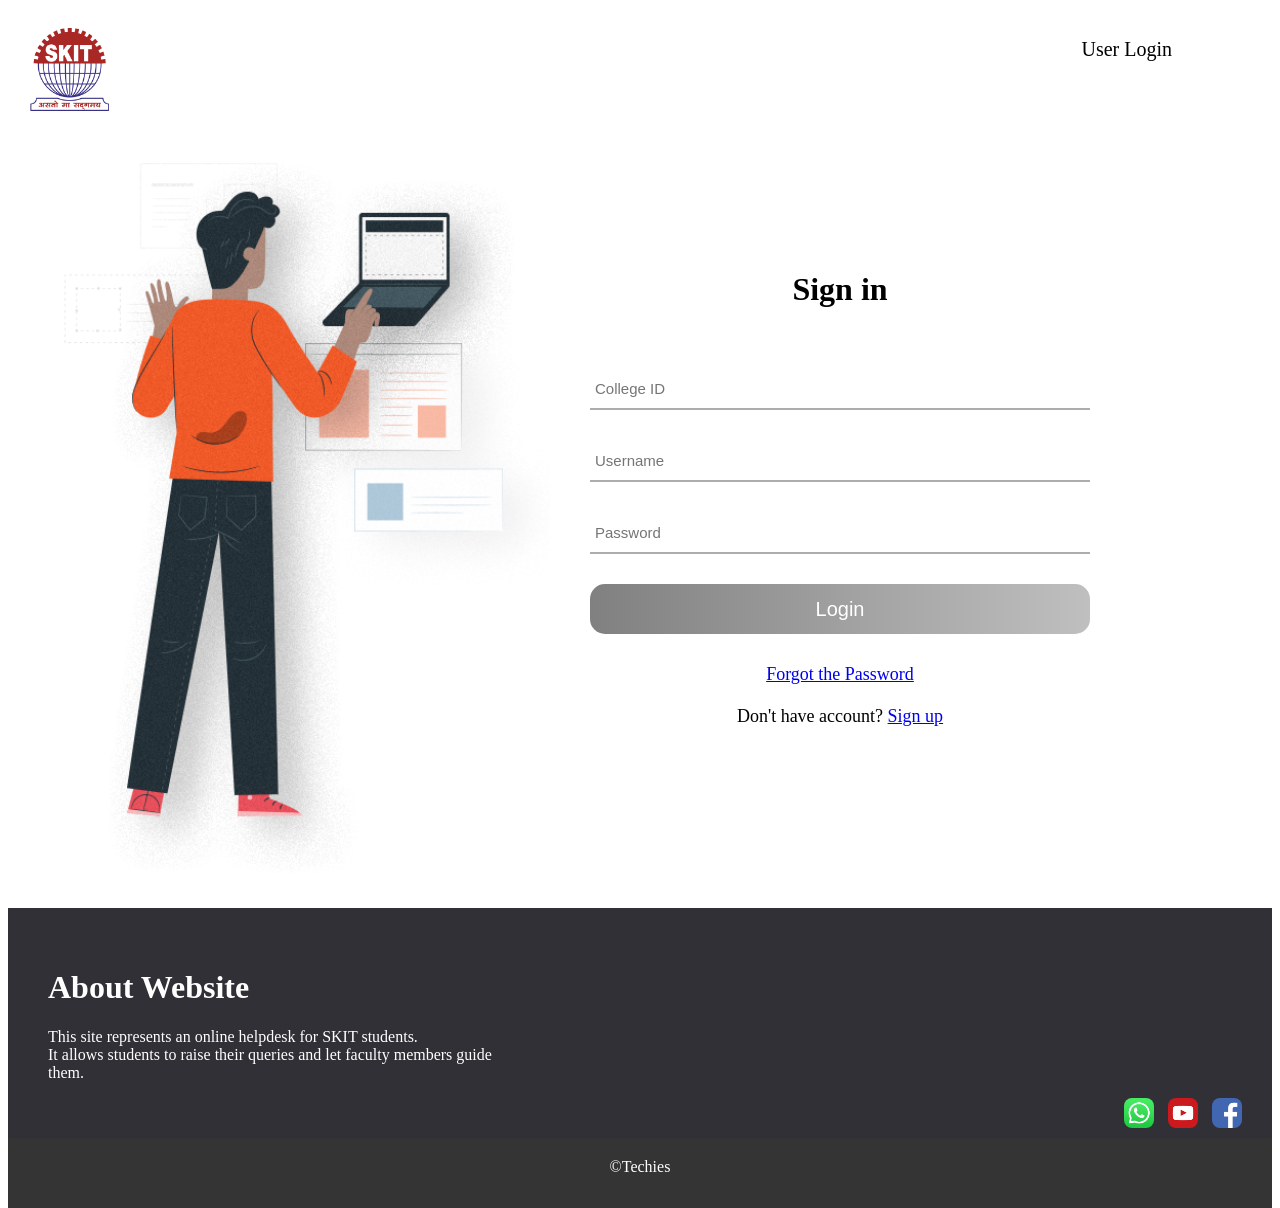
<file: index.html>
<html>

<head>
	<link rel="stylesheet" href="CSS/index.css">
</head>

<body id="bo">
	<a href="#" class="logo"><img src="IMAGES/logo.png" width="110px" height="110px"></a>
	<div class="dropdown" style="float:right;" id="accbtn">
		<button class="btn btn1 dropbtn1">User Login</button>
		<div class="dropdown-content">
			<a href="index.html">Student Login</a>
			<a href="HTML/College Head Login.html">College Head Login</a>
			<a href="HTML/Faculty Head Login.html">Faculty Head Login</a>
		</div>
	</div>
	<form method="POST" action="PHP/Student Login.php" class="login-form">
		<h1 class="ha1">Sign in</h1>
		<div class="txtb">
			<input type="text" placeholder="College ID" id="cid" name="cid" required>
		</div>
		<div class="txtb">
			<input type="text" placeholder="Username" id="username" name="username" required>
		</div>
		<div class="txtb">
			<input type="password" placeholder="Password" id="password" name="password" required>
		</div>

		<input type="submit" class="logbtn" value="Login" name="submit">

		<div class="bottom-text">
			<a href="HTML/Forgot password page.html">Forgot the Password</a><br><br>
			Don't have account? <a href="HTML/Student Registration.html">Sign up</a>
		</div>
	</form>
	<div id="page"></div>
	<div class="footer">
		<div class="footer-content">

			<div class="footer-section about">
				<h1 id="text">About Website</h1>
				<p id="text">This site represents an online helpdesk for SKIT students.<br>It allows
					students to raise their queries and let faculty members guide them. </p>
			</div>
			<div class="footer-section links"></div>
			<div id="footerimgW">
				<a href="https://web.whatsapp.com/"  target="_blank"><img src="IMAGES/whatapp.jpg" width="30px" height="30px"></a>
				<a href="https://www.youtube.com/"  target="_blank"><img src="IMAGES/youtube.png" width="30px" height="30px"></a>
				<a href="https://www.facebook.com/"  target="_blank"><img src="IMAGES/facebook.png" width="30px" height="30px"></a>
			</div>
		</div>
		<div class="footer-bottom" id="text">
			&copy;Techies
		</div>
	</div>
</body>

</html>
</file>
<file: CSS/index.css>
html,
body {
	height: 100%;
}

#bo {
	background-image: url("../IMAGES/back.png");
	background-repeat: no-repeat;
	background-attachment: fixed;
	background-position-x: left;
	background-size: 60% 100%;
}

.logo {
	position: fixed;

	top: 10px;
	left: 10px;
}

.logo>img {
	width: 120px;
	height: 120px;
}

/* a,.dropbtn{
display:block;
color:white;
text-align:center;
padding: 7px 8px;
text-decoration:none;
font-size:20px;
} */
/* .dropdown:hover .dropbtn{
background-color:#111;
} */
/* .productData{
text-align:center;
background-color:white;
} */
.dropdown {
	display: inline-block;
}

.dropdown-content {
	display: none;
	position: absolute;
	background-color: #f9f9f9;
	min-width: 160px;
	border-radius: 10px;
	box-shadow: 0px 8px 16px 0px rgba(0, 0, 0, 0.2);
	z-index: 1;
}

.dropdown-content a {
	color: black;
	padding: 6px 6px;
	text-decoration: none;
	display: block;
	text-align: left;
	font-size: 20px;
}

.dropdown-content a:hover {
	background-color: #f1f1f1;
}

.dropdown:hover .dropdown-content {
	display: block;
}

.dropbtn1 {
	display: block;
	color: black;
	text-align: center;
	padding: 7px 9px;
	text-decoration: none;
	font-size: 20px;
}

#accbtn {
	margin-right: 90px;
	margin-top: 20px;
}

.accpic {
	/*margin-top:30px;*/
	margin-left: 980px;
	margin-bottom: 45px;
	width: 50px;
	height: 50px;
}

.footer {
	background: #303036;
	columns: #d3d3d3;
	height: 300px;
	position: relative;
	margin-bottom: 0px;
}

.footer .footer-content {

	height: 300px;
	display: flex;
}

.footer .footer-content .footer-section {
	flex: 1;
	padding: 40px;
	border: 1px soild white;
}

.footer .footer-bottom {
	background: #343434;
	columns: #686868;
	height: 50px;
	width: 100%;
	text-align: center;
	position: absolute;
	bottom: 0px;
	left: 0px;
	padding-top: 20px;
}

#text {
	color: white;
}

#footerimgW {
	margin-top: 190px;
	margin-right: 20px;
}

#footerimgW>a>img {
	margin-right: 10px;
	border-radius: 8px;
}

#page {
	min-height: 100%;
}

.login-form {
	width: 500px;
	margin-top: 0;
	margin-left: 200px;
	background: white;
	height: 400px;
	padding: 80px 40px;
	border-radius: 10px;
	position: absolute;
	left: 50%;
	top: 50%;
	transform: translate(-50%, -50%);
}

.login-form h1 {
	text-align: center;
	margin-bottom: 60px;
}

.txtb {
	border-bottom: 2px solid #adadad;
	position: relative;
	margin: 30px 0;
}

.txtb input {
	font-size: 15px;
	color: #333;
	border: none;
	width: 100%;
	outline: none;
	background: none;
	padding: 0 5px;
	height: 40px;
}

.logbtn {
	display: block;
	width: 100%;
	height: 50px;
	border: none;
	background: linear-gradient(to left, white, grey);
	background-size: 200%;
	color: #fff;
	outline: none;
	border-radius: 15px;
	cursor: pointer;
	transition: .5s;
	font-size: 20px;
}

.logbtn:hover {
	background-position: right;
}

.bottom-text {
	margin-top: 30px;
	text-align: center;
	font-size: 18px;
}

.btn {
	border: none;
	background: none;
	padding: 10px 10px;
	font-size: 20px;
	font-family: "montserrat";
	cursor: pointer;
	margin-top: 0px;
	transition: 0.8s;
	position: relative;
	overflow: hidden;
	font-family: 'Permanent Marker', cursive;

}

.btn1 {
	color: black;
}

.btn1:hover {
	color: black;
}

.btn::before {
	content: "";
	position: absolute;
	left: 0;
	width: 100%;
	height: 0%;
	background: BEIGE;
	z-index: -1;
	transition: 0.8s;
}

.btn1::before {
	top: 0;
	border-radius: 0 0 50% 50%;
}

.btn1:hover::before {
	height: 180%;
}

.ha1 {
	font-family: 'Permanent Marker', cursive;
}
</file>
